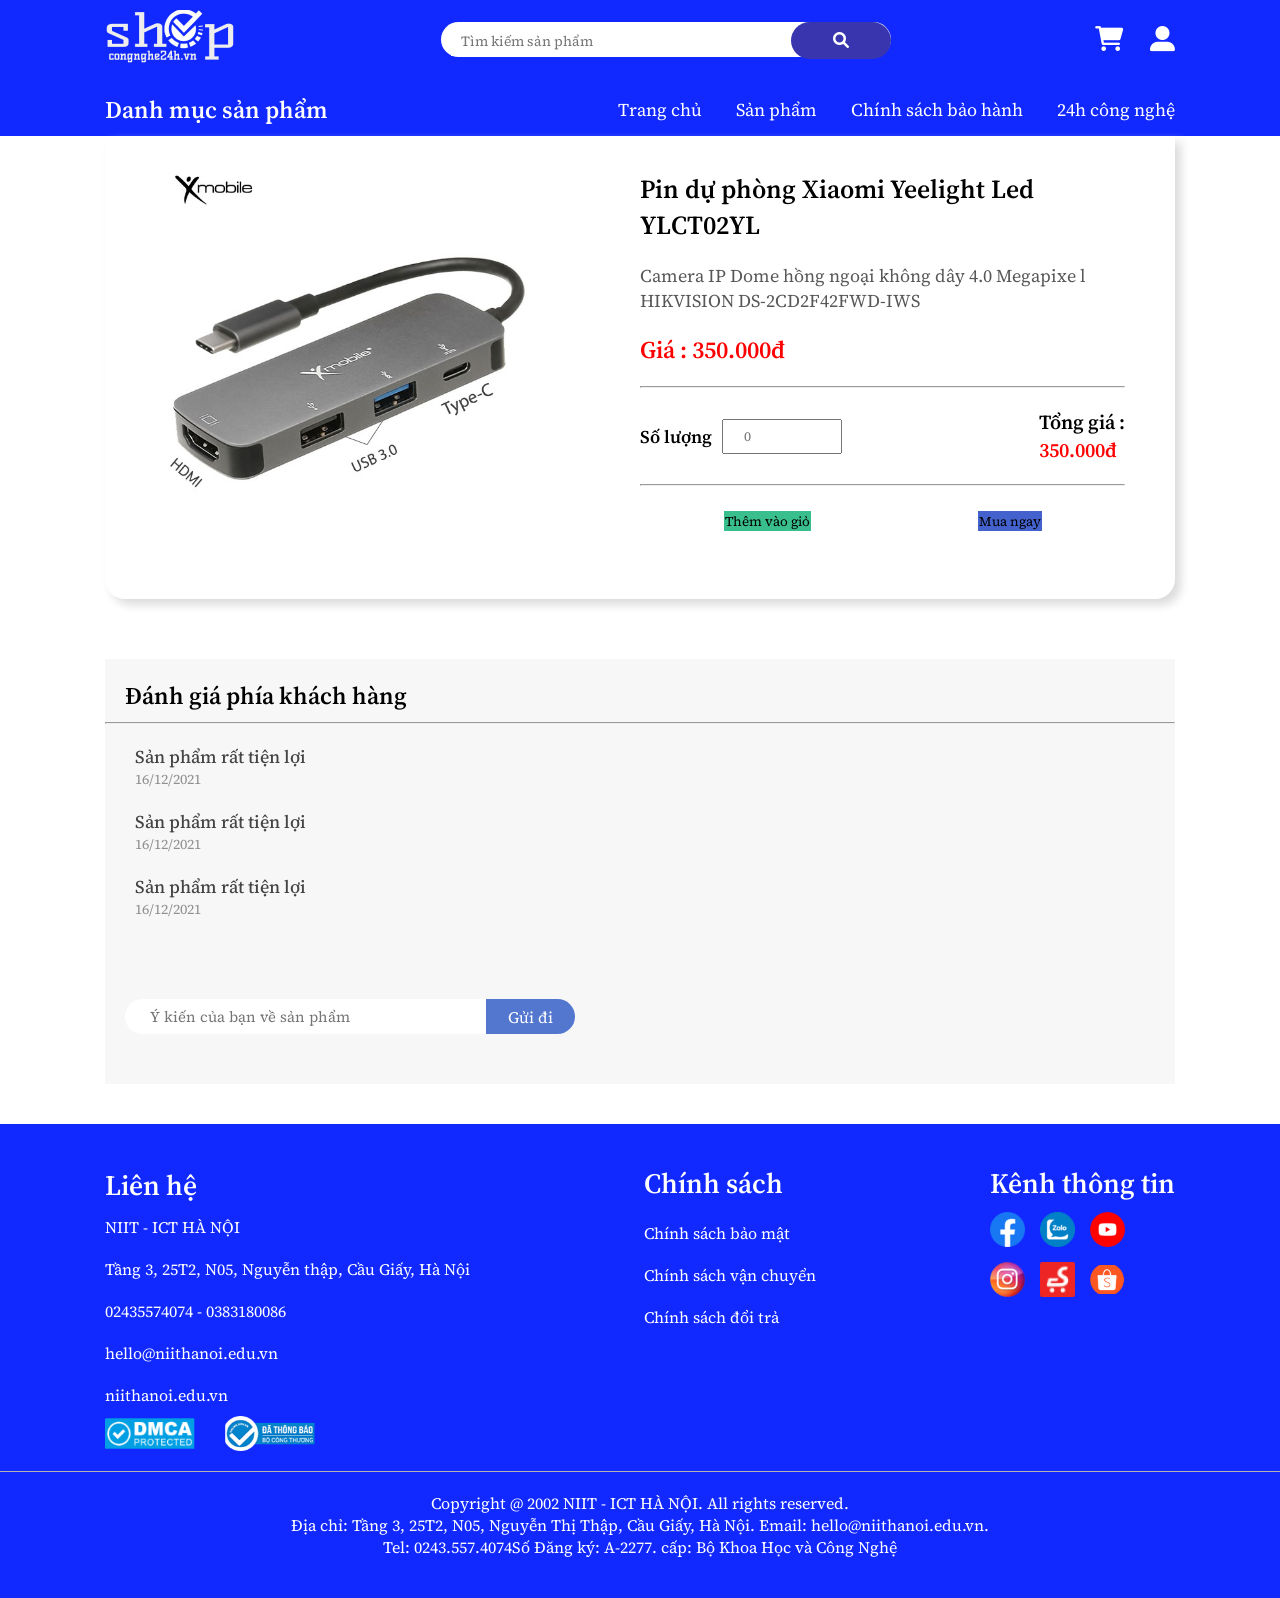
<file: content/chitiet.html>
<!DOCTYPE html>
<html lang="en">
  <head>
    <meta charset="UTF-8" />
    <meta http-equiv="X-UA-Compatible" content="IE=edge" />
    <meta name="viewport" content="width=device-width, initial-scale=1.0" />
    <title>Sản Phẩm</title>
    <link
      rel="stylesheet"
      href="https://cdnjs.cloudflare.com/ajax/libs/font-awesome/6.0.0-beta2/css/all.min.css"
    />
    <link rel="stylesheet" href="css/style.css" />
  </head>
  <body>
    <section class="head">
      <div class="headtop">
        <div class="logo">
          <img src="img/Logo4-1 1.png" alt="" />
        </div>

        <div class="search">
          <input
            type="text"
            class="search-text"
            placeholder="Tìm kiếm sản phẩm"
          />
          <a href=""><i class="fas fa-search"></i></a>
        </div>

        <div class="extend">
          <div class="cart">
            <a href=""><i class="fas fa-shopping-cart"></i></a>
          </div>

          <div class="user">
            <a href=""><i class="fas fa-user-alt"></i></a>
          </div>
        </div>
      </div>

      <div class="nav">
        <div class="table">
          <ul>
            <li>
              <a href="">Danh mục sản phẩm</a>
            </li>
          </ul>
        </div>

        <div class="menu">
          <ul>
            <li><a href="">Trang chủ</a></li>
            <li><a href="">Sản phẩm</a></li>
            <li><a href="">Chính sách bảo hành</a></li>
            <li><a href="">24h công nghệ</a></li>
          </ul>
        </div>
      </div>
    </section>

    <div class="details-sanpham">
      <div class="boxs-sanpham">
        <div class="img">
          <a href=""
            ><img
              src="./img/adapter-chuyen-doi-type-c-4-in-1-xmobile-ds122f-251021-102143-600x600.jpg"
              alt=""
          /></a>
        </div>
        <div class="box-content-sanpham">
          <div class="detal">
            <div class="">
              <h3>Pin dự phòng Xiaomi Yeelight Led YLCT02YL</h3>
            </div>
            <div class="span">
              <span
                >Camera IP Dome hồng ngoại không dây 4.0 Megapixe l HIKVISION
                DS-2CD2F42FWD-IWS</span
              >
            </div>
            <div class="gia">Giá : 350.000đ</div>
          </div>
          <hr />
          <div class="tonggia">
            <div class="sl">
              <p>Số lượng</p>
              <input type="number" placeholder="0" />
            </div>
            <div class="tonggia-sp">
              <span>Tổng giá :</span>
              <p>350.000đ</p>
            </div>
          </div>
          <hr />
          <div class="btn-detal">
            <button type="submit" class="them">Thêm vào giỏ</button>
            <button type="submit" class="mua">Mua ngay</button>
          </div>
        </div>
      </div>
    </div>

    <section class="binhluan">
      <div class="title">
        <h3>Đánh giá phía khách hàng</h3>
        <hr />
      </div>
      <div class="conment">
        <div class="danhgiasp">
          <div class="item-bl">
            <span>Sản phẩm rất tiện lợi</span>
            <p>16/12/2021</p>
          </div>

          <div class="item-bl">
            <span>Sản phẩm rất tiện lợi</span>
            <p>16/12/2021</p>
          </div>

          <div class="item-bl">
            <span>Sản phẩm rất tiện lợi</span>
            <p>16/12/2021</p>
          </div>

          
        </div>
        <div class="btn_comment">
          <input type="text" placeholder="Ý kiến của bạn về sản phẩm" />
          <a href="">Gửi đi</a>
        </div>
      </div>
    </section>
    <footer>
      <div class="fhead">
        <div class="contact">
          <h2>Liên hệ</h2>

          <span>NIIT - ICT HÀ NỘI</span><br />
          <span>Tầng 3, 25T2, N05, Nguyễn thập, Cầu Giấy, Hà Nội </span><br />
          <span>02435574074 - 0383180086</span><br />
          <span>hello@niithanoi.edu.vn</span><br />
          <span>niithanoi.edu.vn</span>
          <div class="boximg">
            <img src="img/dmca_protected_16_120 1.png" alt="" />
            <img src="img/boCongThuong 1.png" alt="" />
          </div>
        </div>

        <div class="policy">
          <h2>Chính sách</h2>

          <ul>
            <li><a href="">Chính sách bảo mật</a></li>
            <li><a href="">Chính sách vận chuyển</a></li>
            <li><a href="">Chính sách đổi trả</a></li>
          </ul>
        </div>

        <div class="communications">
          <h2>Kênh thông tin</h2>

          <ul>
            <li>
              <a href=""><img src="img/fb_logo (2) 1.png" alt="" /></a>
            </li>
            <li>
              <a href=""><img src="img/zalo_logo (1) 1.png" alt="" /></a>
            </li>
            <li>
              <a href=""><img src="img/ytb_logo (1) 1.png" alt="" /></a>
            </li>
            <li>
              <a href=""><img src="img/insta_logo (1) 1.png" alt="" /></a>
            </li>
            <li>
              <a href=""><img src="img/sendo (1) 1.png" alt="" /></a>
            </li>
            <li>
              <a href=""><img src="img/shoppe (1) 1.png" alt="" /></a>
            </li>
          </ul>
        </div>
      </div>

      <div class="hr"></div>

      <div class="address">
        <span
          >Copyright @ 2002 NIIT - ICT HÀ NỘI. All rights reserved. <br />
          Địa chỉ: Tầng 3, 25T2, N05, Nguyễn Thị Thập, Cầu Giấy, Hà Nội. Email:
          hello@niithanoi.edu.vn. <br />
          Tel: 0243.557.4074Số Đăng ký: A-2277. cấp: Bộ Khoa Học và Công
          Nghệ</span
        >
      </div>
    </footer>
  </body>
</html>
</file>
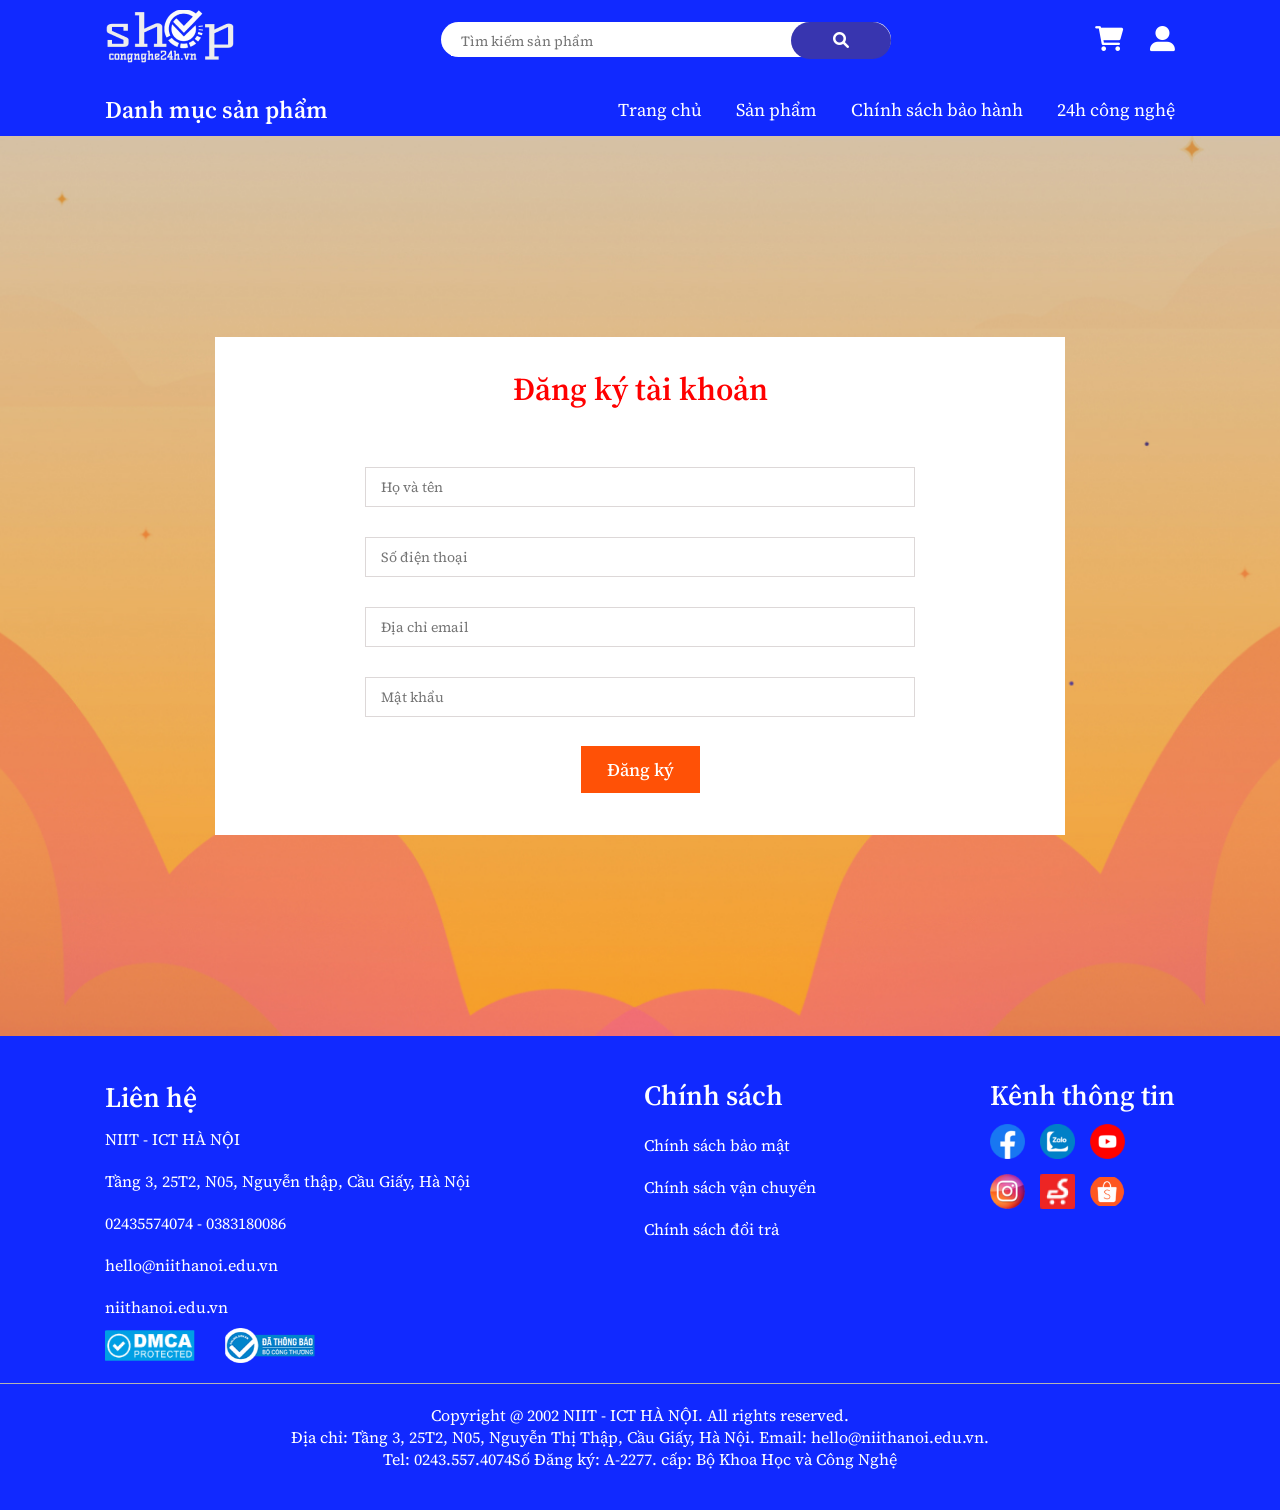
<file: content/dangky.html>
<!DOCTYPE html>
<html lang="en">
  <head>
    <meta charset="UTF-8" />
    <meta http-equiv="X-UA-Compatible" content="IE=edge" />
    <meta name="viewport" content="width=device-width, initial-scale=1.0" />
    <title>Trang chủ</title>
    <link
      rel="stylesheet"
      href="https://cdnjs.cloudflare.com/ajax/libs/font-awesome/6.0.0-beta2/css/all.min.css"
    />
    <link rel="stylesheet" href="css/style.css" />
  </head>
  <body>
    <section class="head">
      <div class="headtop">
        <div class="logo">
          <img src="img/Logo4-1 1.png" alt="" />
        </div>

        <div class="search">
          <input
            type="text"
            class="search-text"
            placeholder="Tìm kiếm sản phẩm"
          />
          <a href=""><i class="fas fa-search"></i></a>
        </div>

        <div class="extend">
          <div class="cart">
            <a href=""><i class="fas fa-shopping-cart"></i></a>
          </div>

          <div class="user">
            <a href=""><i class="fas fa-user-alt"></i></a>
          </div>
        </div>
      </div>

      <div class="nav">
        <div class="table">
          <ul>
            <li>
              <a href="">Danh mục sản phẩm</a>
            </li>
          </ul>
        </div>

        <div class="menu">
          <ul>
            <li><a href="">Trang chủ</a></li>
            <li><a href="">Sản phẩm</a></li>
            <li><a href="">Chính sách bảo hành</a></li>
            <li><a href="">24h công nghệ</a></li>
          </ul>
        </div>
      </div>
    </section>

    <div class="container-form">
        <div class="box-form">
          <h2>Đăng ký tài khoản</h2>
          <form action="" class="form-input">
            <div class="user">
              <label for=""></label>
              <input type="text" placeholder="Họ và tên">
            </div>
            <div class="phone">
              <label for=""></label>
              <input type="text" placeholder="Số điện thoại">
            </div>
            <div class="email">
              <label for=""></label>
              <input type="text" placeholder="Địa chỉ email">
            </div>
            <div class="Mật khẩu">
              <label for=""></label>
              <input type="password" placeholder="Mật khẩu">
            </div>
            <button type="submit">Đăng ký</button>
          </form>
        </div>
    </div>

    <footer>
     <div class="fhead">
      <div class="contact">
        <h2>Liên hệ</h2>

        <span>NIIT - ICT HÀ NỘI</span><br>
        <span>Tầng 3, 25T2, N05, Nguyễn thập, Cầu Giấy, Hà Nội </span><br>
        <span>02435574074 - 0383180086</span><br>
        <span>hello@niithanoi.edu.vn</span><br>
        <span>niithanoi.edu.vn</span>
        <div class="boximg">
          <img src="img/dmca_protected_16_120 1.png" alt="">
          <img src="img/boCongThuong 1.png" alt="">
        </div>
      </div>

      <div class="policy">
        <h2>Chính sách</h2>

        <ul>
          <li><a href="">Chính sách bảo mật</a></li>
          <li><a href="">Chính sách vận chuyển</a></li>
          <li><a href="">Chính sách đổi trả</a></li>
        </ul>
      </div>

      <div class="communications">
        <h2>Kênh thông tin</h2>

        <ul>
          <li><a href=""><img src="img/fb_logo (2) 1.png" alt=""></a></li>
          <li><a href=""><img src="img/zalo_logo (1) 1.png" alt=""></a></li>
          <li><a href=""><img src="img/ytb_logo (1) 1.png" alt=""></a></li>
          <li><a href=""><img src="img/insta_logo (1) 1.png" alt=""></a></li>
          <li><a href=""><img src="img/sendo (1) 1.png" alt=""></a></li>
          <li><a href=""><img src="img/shoppe (1) 1.png" alt=""></a></li>
        </ul>
      </div>
     </div>
     
     <div class="hr">
       
     </div>

     <div class="address">
    <span>Copyright @ 2002 NIIT - ICT HÀ NỘI. All rights reserved. <br>
      Địa chỉ: Tầng 3, 25T2, N05, Nguyễn Thị Thập, Cầu Giấy, Hà Nội. Email: hello@niithanoi.edu.vn. <br>
      Tel: 0243.557.4074Số Đăng ký: A-2277. cấp: Bộ Khoa Học và Công Nghệ</span>
     </div>
    </footer>
  </body>
</html>
</file>
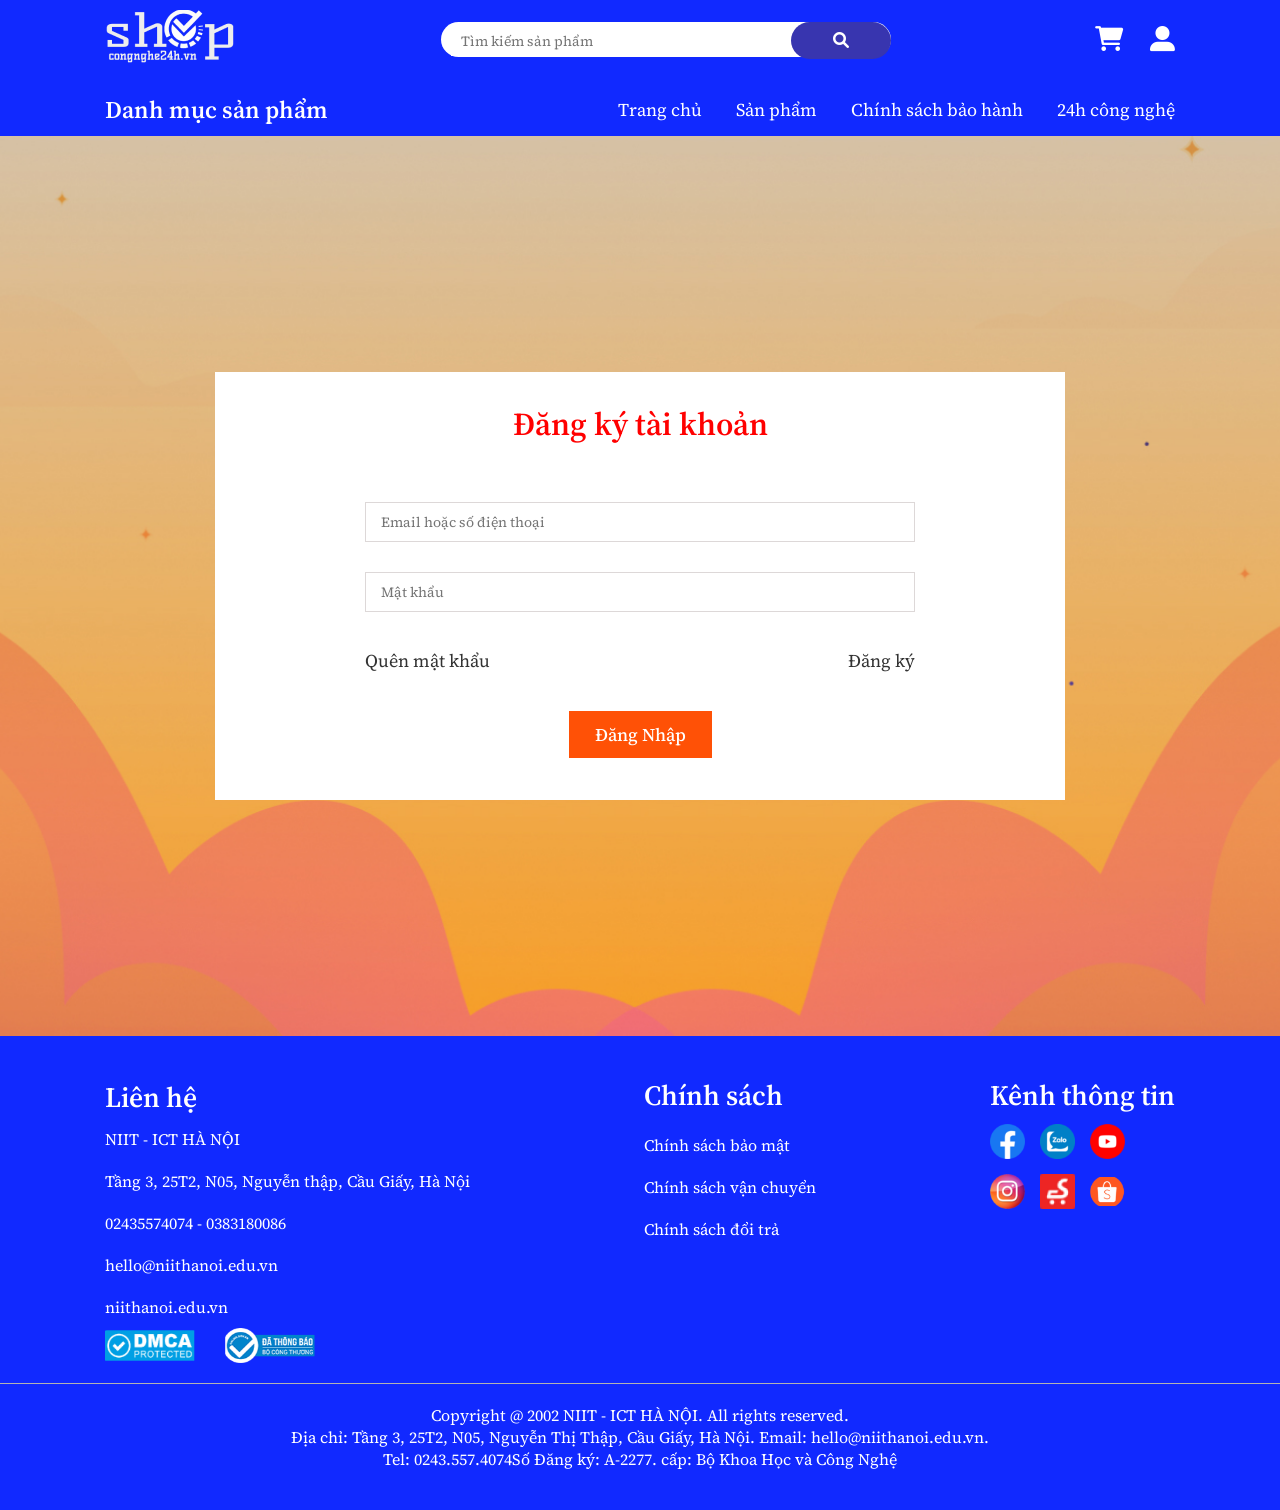
<file: content/dangnhap.html>
<!DOCTYPE html>
<html lang="en">
  <head>
    <meta charset="UTF-8" />
    <meta http-equiv="X-UA-Compatible" content="IE=edge" />
    <meta name="viewport" content="width=device-width, initial-scale=1.0" />
    <title>Trang chủ</title>
    <link
      rel="stylesheet"
      href="https://cdnjs.cloudflare.com/ajax/libs/font-awesome/6.0.0-beta2/css/all.min.css"
    />
    <link rel="stylesheet" href="css/style.css" />
  </head>
  <body>
    <section class="head">
      <div class="headtop">
        <div class="logo">
          <img src="img/Logo4-1 1.png" alt="" />
        </div>

        <div class="search">
          <input
            type="text"
            class="search-text"
            placeholder="Tìm kiếm sản phẩm"
          />
          <a href=""><i class="fas fa-search"></i></a>
        </div>

        <div class="extend">
          <div class="cart">
            <a href=""><i class="fas fa-shopping-cart"></i></a>
          </div>

          <div class="user">
            <a href=""><i class="fas fa-user-alt"></i></a>
          </div>
        </div>
      </div>

      <div class="nav">
        <div class="table">
          <ul>
            <li>
              <a href="">Danh mục sản phẩm</a>
            </li>
          </ul>
        </div>

        <div class="menu">
          <ul>
            <li><a href="">Trang chủ</a></li>
            <li><a href="">Sản phẩm</a></li>
            <li><a href="">Chính sách bảo hành</a></li>
            <li><a href="">24h công nghệ</a></li>
          </ul>
        </div>
      </div>
    </section>

    <div class="container-form">
        <div class="box-form">
          <h2>Đăng ký tài khoản</h2>
          <form action="" class="form-input">
            <div class="user">
              <label for=""></label>
              <input type="text" placeholder="Email hoặc số điện thoại">
            </div>
            
            <div class="Mật khẩu">
              <label for=""></label>
              <input type="password" placeholder="Mật khẩu">
            </div>

            <div class="suport">
                <a href="">Quên mật khẩu</a>
                <a href="">Đăng ký</a>
            </div>
            <button type="submit">Đăng Nhập</button>
          </form>
        </div>
    </div>

    <footer>
     <div class="fhead">
      <div class="contact">
        <h2>Liên hệ</h2>

        <span>NIIT - ICT HÀ NỘI</span><br>
        <span>Tầng 3, 25T2, N05, Nguyễn thập, Cầu Giấy, Hà Nội </span><br>
        <span>02435574074 - 0383180086</span><br>
        <span>hello@niithanoi.edu.vn</span><br>
        <span>niithanoi.edu.vn</span>
        <div class="boximg">
          <img src="img/dmca_protected_16_120 1.png" alt="">
          <img src="img/boCongThuong 1.png" alt="">
        </div>
      </div>

      <div class="policy">
        <h2>Chính sách</h2>

        <ul>
          <li><a href="">Chính sách bảo mật</a></li>
          <li><a href="">Chính sách vận chuyển</a></li>
          <li><a href="">Chính sách đổi trả</a></li>
        </ul>
      </div>

      <div class="communications">
        <h2>Kênh thông tin</h2>

        <ul>
          <li><a href=""><img src="img/fb_logo (2) 1.png" alt=""></a></li>
          <li><a href=""><img src="img/zalo_logo (1) 1.png" alt=""></a></li>
          <li><a href=""><img src="img/ytb_logo (1) 1.png" alt=""></a></li>
          <li><a href=""><img src="img/insta_logo (1) 1.png" alt=""></a></li>
          <li><a href=""><img src="img/sendo (1) 1.png" alt=""></a></li>
          <li><a href=""><img src="img/shoppe (1) 1.png" alt=""></a></li>
        </ul>
      </div>
     </div>
     
     <div class="hr">
       
     </div>

     <div class="address">
    <span>Copyright @ 2002 NIIT - ICT HÀ NỘI. All rights reserved. <br>
      Địa chỉ: Tầng 3, 25T2, N05, Nguyễn Thị Thập, Cầu Giấy, Hà Nội. Email: hello@niithanoi.edu.vn. <br>
      Tel: 0243.557.4074Số Đăng ký: A-2277. cấp: Bộ Khoa Học và Công Nghệ</span>
     </div>
    </footer>
  </body>
</html>
</file>
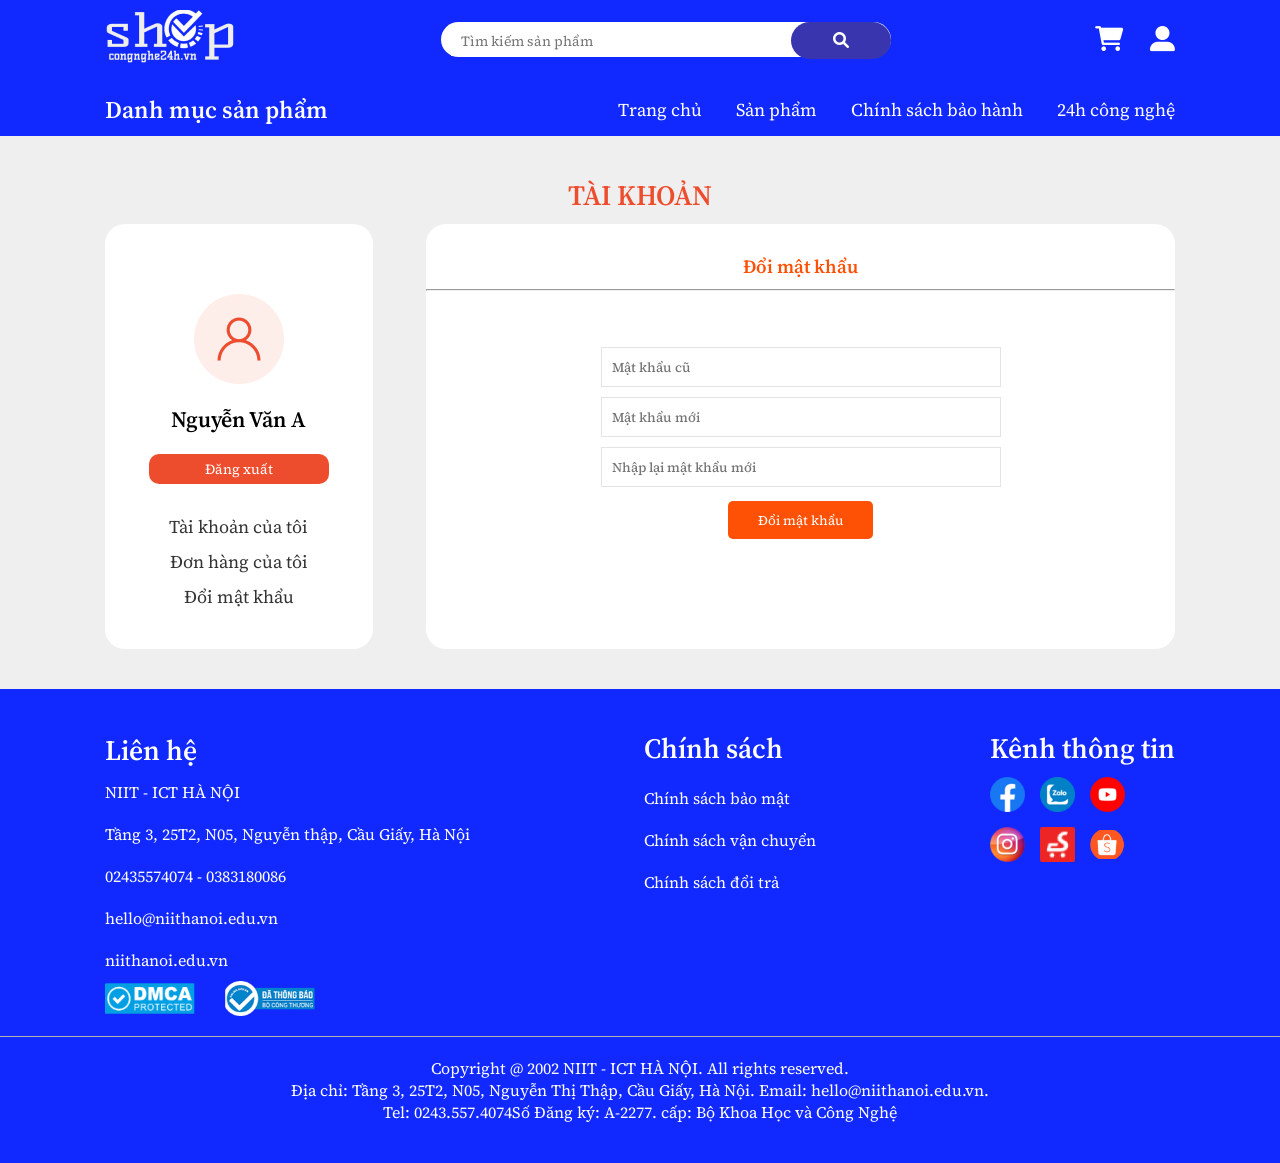
<file: content/doimatkhaukhachhang.html>
<!DOCTYPE html>
<html lang="en">
  <head>
    <meta charset="UTF-8" />
    <meta http-equiv="X-UA-Compatible" content="IE=edge" />
    <meta name="viewport" content="width=device-width, initial-scale=1.0" />
    <title>Trang chủ</title>
    <link
      rel="stylesheet"
      href="https://cdnjs.cloudflare.com/ajax/libs/font-awesome/6.0.0-beta2/css/all.min.css"
    />
    <link rel="stylesheet" href="css/style.css" />
  </head>
  <body>
    <section class="head">
      <div class="headtop">
        <div class="logo">
          <img src="img/Logo4-1 1.png" alt="" />
        </div>

        <div class="search">
          <input
            type="text"
            class="search-text"
            placeholder="Tìm kiếm sản phẩm"
          />
          <a href=""><i class="fas fa-search"></i></a>
        </div>

        <div class="extend">
          <div class="cart">
            <a href=""><i class="fas fa-shopping-cart"></i></a>
          </div>

          <div class="user">
            <a href=""><i class="fas fa-user-alt"></i></a>
          </div>
        </div>
      </div>

      <div class="nav">
        <div class="table">
          <ul>
            <li>
              <a href="">Danh mục sản phẩm</a>
            </li>
          </ul>
        </div>

        <div class="menu">
          <ul>
            <li><a href="">Trang chủ</a></li>
            <li><a href="">Sản phẩm</a></li>
            <li><a href="">Chính sách bảo hành</a></li>
            <li><a href="">24h công nghệ</a></li>
          </ul>
        </div>
      </div>
    </section>

   <div class="body_account">
    <div class="container_account">
        <h2>TÀI KHOẢN</h2>

       <div class="box_account">
        <div class="menu_account">
            <div class="box_user">
                <div class="img"><img src="img/account_ava.jpg" alt=""></div>
                <div class="nameuser">
                    <h3>Nguyễn Văn A</h3>
                </div>
                <div class="btn">
                    <button type="submit">Đăng xuất</button>
                </div>
            </div>
            <div class="menu_list">
                <ul>
                    <li><a href="">Tài khoản của tôi</a></li>
                    <li><a href="">Đơn hàng của tôi</a></li>
                    <li><a href="">Đổi mật khẩu</a></li>
                </ul>
            </div>
        </div>
        <div class="content_account">
            <h3>Đổi mật khẩu</h3>
           <hr>
           <form action="" class="updatepass">
               <div class="pass-old">
                   <label for=""></label>
                    <input type="text" placeholder="Mật khẩu cũ">
                </div>

                <div class="pass-new">
                    <label for=""></label>
                     <input type="password" placeholder="Mật khẩu mới">
                 </div>

                 <div class="pass-news">
                    <label for=""></label>
                     <input type="password" placeholder="Nhập lại mật khẩu mới">
                 </div>

                 <div class="btn">
                     <button type="submit">Đổi mật khẩu</button>
                 </div>
           </form>
        </div>
       </div>
    </div>
   </div>

    <footer>
     <div class="fhead">
      <div class="contact">
        <h2>Liên hệ</h2>

        <span>NIIT - ICT HÀ NỘI</span><br>
        <span>Tầng 3, 25T2, N05, Nguyễn thập, Cầu Giấy, Hà Nội </span><br>
        <span>02435574074 - 0383180086</span><br>
        <span>hello@niithanoi.edu.vn</span><br>
        <span>niithanoi.edu.vn</span>
        <div class="boximg">
          <img src="img/dmca_protected_16_120 1.png" alt="">
          <img src="img/boCongThuong 1.png" alt="">
        </div>
      </div>

      <div class="policy">
        <h2>Chính sách</h2>

        <ul>
          <li><a href="">Chính sách bảo mật</a></li>
          <li><a href="">Chính sách vận chuyển</a></li>
          <li><a href="">Chính sách đổi trả</a></li>
        </ul>
      </div>

      <div class="communications">
        <h2>Kênh thông tin</h2>

        <ul>
          <li><a href=""><img src="img/fb_logo (2) 1.png" alt=""></a></li>
          <li><a href=""><img src="img/zalo_logo (1) 1.png" alt=""></a></li>
          <li><a href=""><img src="img/ytb_logo (1) 1.png" alt=""></a></li>
          <li><a href=""><img src="img/insta_logo (1) 1.png" alt=""></a></li>
          <li><a href=""><img src="img/sendo (1) 1.png" alt=""></a></li>
          <li><a href=""><img src="img/shoppe (1) 1.png" alt=""></a></li>
        </ul>
      </div>
     </div>
     
     <div class="hr">
       
     </div>

     <div class="address">
    <span>Copyright @ 2002 NIIT - ICT HÀ NỘI. All rights reserved. <br>
      Địa chỉ: Tầng 3, 25T2, N05, Nguyễn Thị Thập, Cầu Giấy, Hà Nội. Email: hello@niithanoi.edu.vn. <br>
      Tel: 0243.557.4074Số Đăng ký: A-2277. cấp: Bộ Khoa Học và Công Nghệ</span>
     </div>
    </footer>
  </body>
</html>
</file>
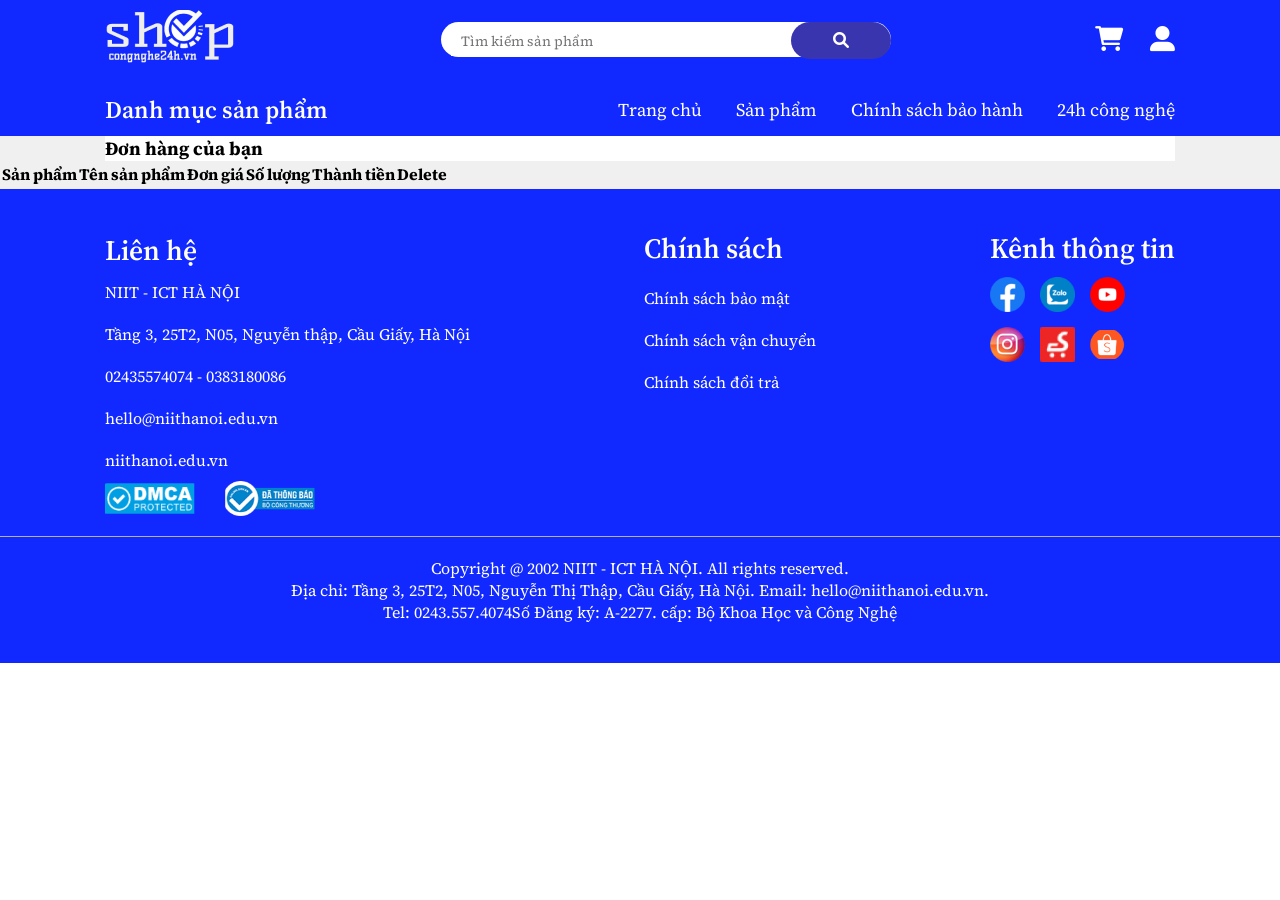
<file: content/giohang.html>
<!DOCTYPE html>
<html lang="en">
  <head>
    <meta charset="UTF-8" />
    <meta http-equiv="X-UA-Compatible" content="IE=edge" />
    <meta name="viewport" content="width=device-width, initial-scale=1.0" />
    <title>Giỏ hàng</title>
    <link
      rel="stylesheet"
      href="https://cdnjs.cloudflare.com/ajax/libs/font-awesome/6.0.0-beta2/css/all.min.css"
    />
    <link rel="stylesheet" href="css/style.css" />
  </head>
  <body>
    <section class="head">
      <div class="headtop">
        <div class="logo">
          <img src="img/Logo4-1 1.png" alt="" />
        </div>

        <div class="search">
          <input
            type="text"
            class="search-text"
            placeholder="Tìm kiếm sản phẩm"
          />
          <a href=""><i class="fas fa-search"></i></a>
        </div>

        <div class="extend">
          <div class="cart">
            <a href=""><i class="fas fa-shopping-cart"></i></a>
          </div>

          <div class="user">
            <a href=""><i class="fas fa-user-alt"></i></a>
          </div>
        </div>
      </div>

      <div class="nav">
        <div class="table">
          <ul>
            <li>
              <a href="">Danh mục sản phẩm</a>
            </li>
          </ul>
        </div>

        <div class="menu">
          <ul>
            <li><a href="">Trang chủ</a></li>
            <li><a href="">Sản phẩm</a></li>
            <li><a href="">Chính sách bảo hành</a></li>
            <li><a href="">24h công nghệ</a></li>
          </ul>
        </div>
      </div>
    </section>

    <section class="container-giohang">
        <div class="box-giohang">
            <div class="title">
                <h3>Đơn hàng của bạn</h3>
            </div>
        </div>

        <div class="sanpham-giohang">
            <table>
                <tr>
                    <th>Sản phẩm</th>
                    <th>Tên sản phẩm</th>
                    <th>Đơn giá</th>
                    <th>Số lượng</th>
                    <th>Thành tiền</th>
                    <th>Delete</th>
                </tr>
                <tr>
                    <td></td>
                    <td></td>
                    <td></td>
                    <td></td>
                    <td></td>
                    <td></td>
                </tr>
            </table>
        </div>
    </section>

    <footer>
     <div class="fhead">
      <div class="contact">
        <h2>Liên hệ</h2>

        <span>NIIT - ICT HÀ NỘI</span><br>
        <span>Tầng 3, 25T2, N05, Nguyễn thập, Cầu Giấy, Hà Nội </span><br>
        <span>02435574074 - 0383180086</span><br>
        <span>hello@niithanoi.edu.vn</span><br>
        <span>niithanoi.edu.vn</span>
        <div class="boximg">
          <img src="img/dmca_protected_16_120 1.png" alt="">
          <img src="img/boCongThuong 1.png" alt="">
        </div>
      </div>

      <div class="policy">
        <h2>Chính sách</h2>

        <ul>
          <li><a href="">Chính sách bảo mật</a></li>
          <li><a href="">Chính sách vận chuyển</a></li>
          <li><a href="">Chính sách đổi trả</a></li>
        </ul>
      </div>

      <div class="communications">
        <h2>Kênh thông tin</h2>

        <ul>
          <li><a href=""><img src="img/fb_logo (2) 1.png" alt=""></a></li>
          <li><a href=""><img src="img/zalo_logo (1) 1.png" alt=""></a></li>
          <li><a href=""><img src="img/ytb_logo (1) 1.png" alt=""></a></li>
          <li><a href=""><img src="img/insta_logo (1) 1.png" alt=""></a></li>
          <li><a href=""><img src="img/sendo (1) 1.png" alt=""></a></li>
          <li><a href=""><img src="img/shoppe (1) 1.png" alt=""></a></li>
        </ul>
      </div>
     </div>
     
     <div class="hr">
       
     </div>

     <div class="address">
    <span>Copyright @ 2002 NIIT - ICT HÀ NỘI. All rights reserved. <br>
      Địa chỉ: Tầng 3, 25T2, N05, Nguyễn Thị Thập, Cầu Giấy, Hà Nội. Email: hello@niithanoi.edu.vn. <br>
      Tel: 0243.557.4074Số Đăng ký: A-2277. cấp: Bộ Khoa Học và Công Nghệ</span>
     </div>
    </footer>
  </body>
</html>
</file>
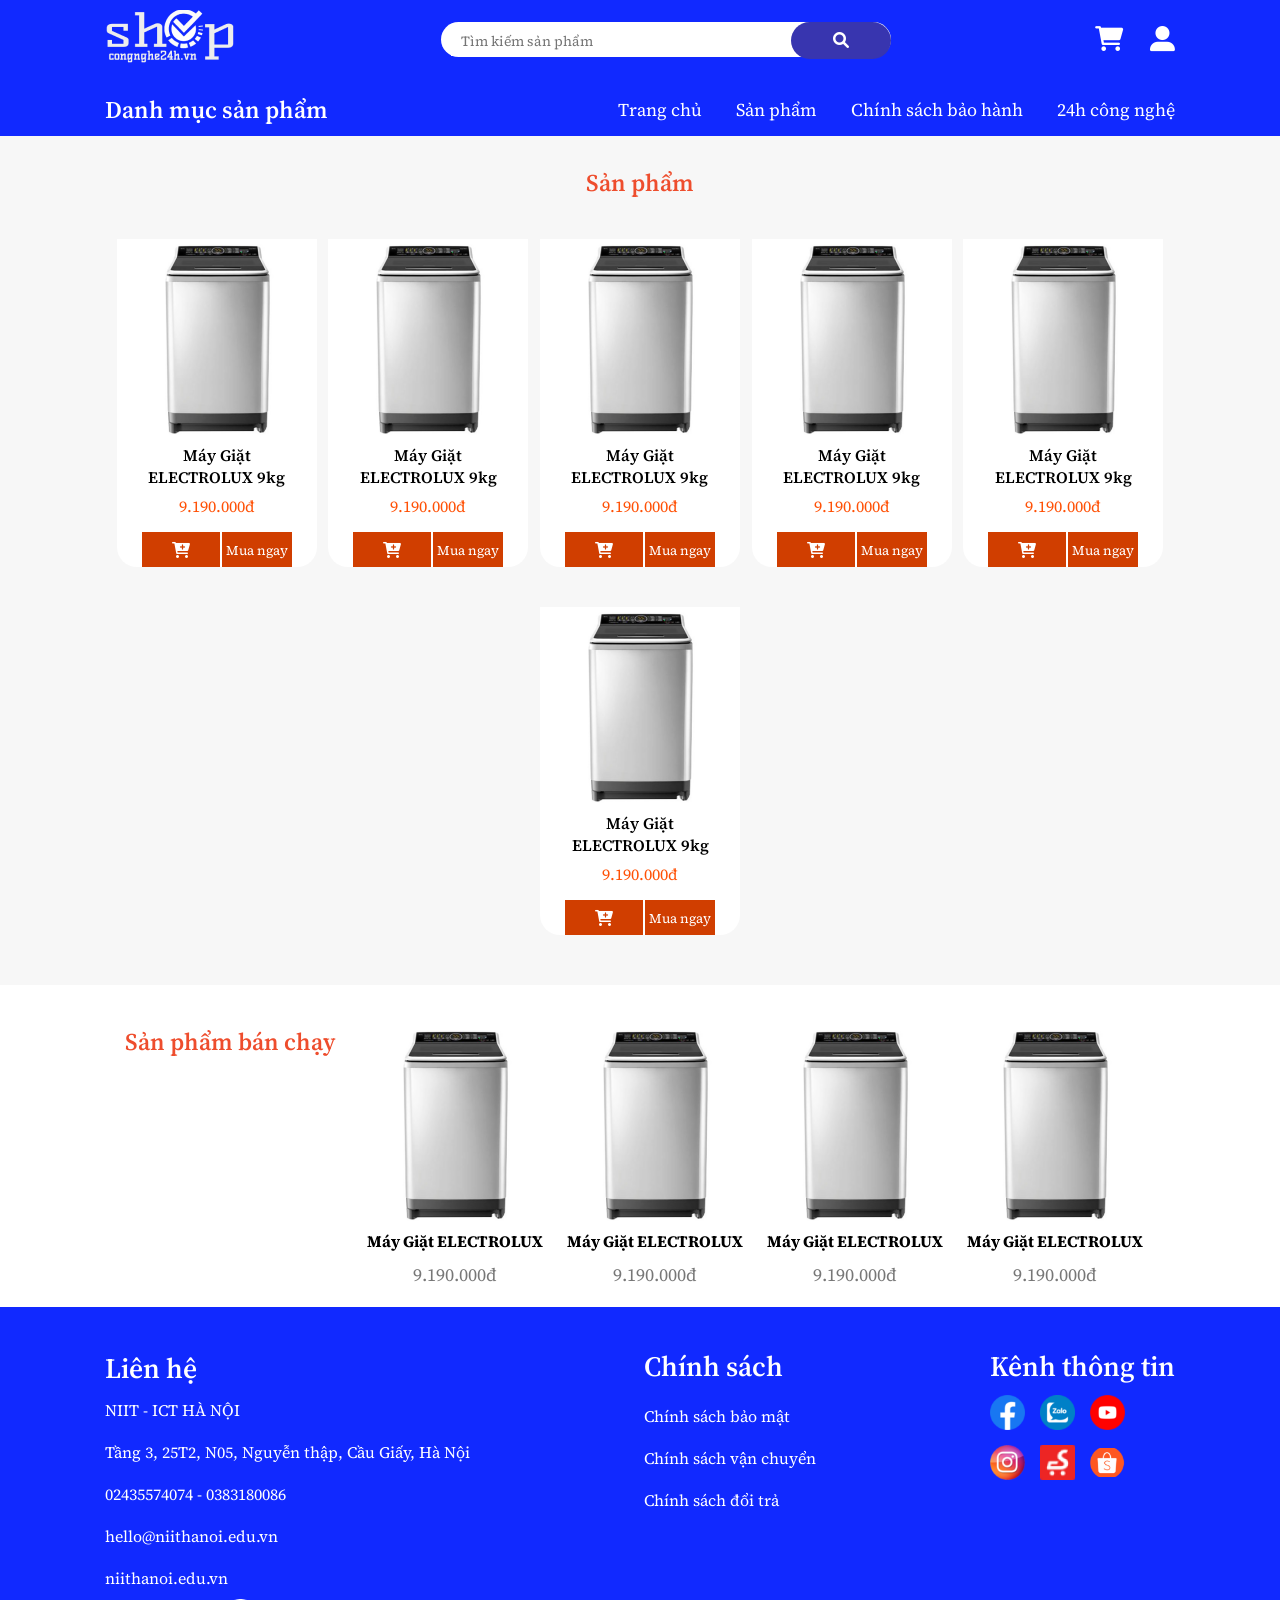
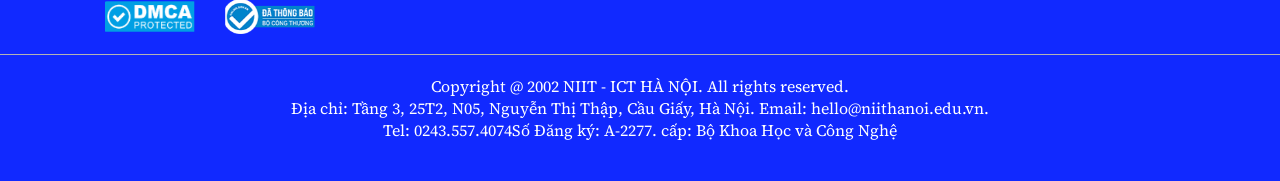
<file: content/sanpham.html>
<!DOCTYPE html>
<html lang="en">
  <head>
    <meta charset="UTF-8" />
    <meta http-equiv="X-UA-Compatible" content="IE=edge" />
    <meta name="viewport" content="width=device-width, initial-scale=1.0" />
    <title>Sản Phẩm</title>
    <link
      rel="stylesheet"
      href="https://cdnjs.cloudflare.com/ajax/libs/font-awesome/6.0.0-beta2/css/all.min.css"
    />
    <link rel="stylesheet" href="css/style.css" />
  </head>
  <body>
    <section class="head">
      <div class="headtop">
        <div class="logo">
          <img src="img/Logo4-1 1.png" alt="" />
        </div>

        <div class="search">
          <input
            type="text"
            class="search-text"
            placeholder="Tìm kiếm sản phẩm"
          />
          <a href=""><i class="fas fa-search"></i></a>
        </div>

        <div class="extend">
          <div class="cart">
            <a href=""><i class="fas fa-shopping-cart"></i></a>
          </div>

          <div class="user">
            <a href=""><i class="fas fa-user-alt"></i></a>
          </div>
        </div>
      </div>

      <div class="nav">
        <div class="table">
          <ul>
            <li>
              <a href="">Danh mục sản phẩm</a>
            </li>
          </ul>
        </div>

        <div class="menu">
          <ul>
            <li><a href="">Trang chủ</a></li>
            <li><a href="">Sản phẩm</a></li>
            <li><a href="">Chính sách bảo hành</a></li>
            <li><a href="">24h công nghệ</a></li>
          </ul>
        </div>
      </div>
    </section>
    <!-- sản phẩm -->
    <div class="box-container">
      <section class="container_sanpham">
        <div class="title">
          <h3>Sản phẩm</h3>
        </div>
        <div class="hot2">
          <div class="box-sanpham">
            <div class="box-item">
              <div class="img">
                <img src="img/dmcl_200_product_11409_1.png" alt="" />
              </div>
              <div class="items">
                <span>Máy Giặt ELECTROLUX 9kg</span>
                <p>9.190.000đ</p>  
                <div class="btn">
                  <a href=""><i class="fas fa-cart-plus"></i></a>
                  <button>Mua ngay</button>
                </div>        
              </div>
            </div>
          </div>

          <div class="box-sanpham">
            <div class="box-item">
              <div class="img">
                <img src="img/dmcl_200_product_11409_1.png" alt="" />
              </div>
              <div class="items">
                <span>Máy Giặt ELECTROLUX 9kg</span>
                <p>9.190.000đ</p>  
                <div class="btn">
                  <a href=""><i class="fas fa-cart-plus"></i></a>
                  <button>Mua ngay</button>
                </div>        
              </div>
            </div>
          </div>

          <div class="box-sanpham">
            <div class="box-item">
              <div class="img">
                <img src="img/dmcl_200_product_11409_1.png" alt="" />
              </div>
              <div class="items">
                <span>Máy Giặt ELECTROLUX 9kg</span>
                <p>9.190.000đ</p>  
                <div class="btn">
                  <a href=""><i class="fas fa-cart-plus"></i></a>
                  <button>Mua ngay</button>
                </div>        
              </div>
            </div>
          </div>

          <div class="box-sanpham">
            <div class="box-item">
              <div class="img">
                <img src="img/dmcl_200_product_11409_1.png" alt="" />
              </div>
              <div class="items">
                <span>Máy Giặt ELECTROLUX 9kg</span>
                <p>9.190.000đ</p>  
                <div class="btn">
                  <a href=""><i class="fas fa-cart-plus"></i></a>
                  <button>Mua ngay</button>
                </div>        
              </div>
            </div>
          </div>

          <div class="box-sanpham">
            <div class="box-item">
              <div class="img">
                <img src="img/dmcl_200_product_11409_1.png" alt="" />
              </div>
              <div class="items">
                <span>Máy Giặt ELECTROLUX 9kg</span>
                <p>9.190.000đ</p>  
                <div class="btn">
                  <a href=""><i class="fas fa-cart-plus"></i></a>
                  <button>Mua ngay</button>
                </div>        
              </div>
            </div>
          </div>

          <div class="box-sanpham">
            <div class="box-item">
              <div class="img">
                <img src="img/dmcl_200_product_11409_1.png" alt="" />
              </div>
              <div class="items">
                <span>Máy Giặt ELECTROLUX 9kg</span>
                <p>9.190.000đ</p>  
                <div class="btn">
                  <a href=""><i class="fas fa-cart-plus"></i></a>
                  <button>Mua ngay</button>
                </div>        
              </div>
            </div>
          </div>
        </div>

       
          </div>
        </div>
        
      </section>

       <!-- sản phẩm hot -->
       <section class="product-hot hot2">
        <div class="title">
          <h3>Sản phẩm bán chạy</h3>
        </div>
        <div class="list-hotproduct">
          <div class="box-item">
            <div class="img">
              <img src="img/dmcl_200_product_11409_1.png" alt="" />
            </div>
            <div class="item">
              <span>Máy Giặt ELECTROLUX</span>
              <p>9.190.000đ</p>          
            </div>
          </div>
  
          <div class="box-item">
            <div class="img">
              <img src="img/dmcl_200_product_11409_1.png" alt="" />
            </div>
            <div class="item">
              <span>Máy Giặt ELECTROLUX</span>
              <p>9.190.000đ</p>          
            </div>
          </div>
  
          <div class="box-item">
            <div class="img">
              <img src="img/dmcl_200_product_11409_1.png" alt="" />
            </div>
            <div class="item">
              <span>Máy Giặt ELECTROLUX</span>
              <p>9.190.000đ</p>          
            </div>
          </div>
  
          <div class="box-item">
            <div class="img">
              <img src="img/dmcl_200_product_11409_1.png" alt="" />
            </div>
            <div class="item">
              <span>Máy Giặt ELECTROLUX</span>
              <p>9.190.000đ</p>          
            </div>
          </div>
         </div>      
      </section>
    </div>

    <footer>
     <div class="fhead">
      <div class="contact">
        <h2>Liên hệ</h2>

        <span>NIIT - ICT HÀ NỘI</span><br>
        <span>Tầng 3, 25T2, N05, Nguyễn thập, Cầu Giấy, Hà Nội </span><br>
        <span>02435574074 - 0383180086</span><br>
        <span>hello@niithanoi.edu.vn</span><br>
        <span>niithanoi.edu.vn</span>
        <div class="boximg">
          <img src="img/dmca_protected_16_120 1.png" alt="">
          <img src="img/boCongThuong 1.png" alt="">
        </div>
      </div>

      <div class="policy">
        <h2>Chính sách</h2>

        <ul>
          <li><a href="">Chính sách bảo mật</a></li>
          <li><a href="">Chính sách vận chuyển</a></li>
          <li><a href="">Chính sách đổi trả</a></li>
        </ul>
      </div>

      <div class="communications">
        <h2>Kênh thông tin</h2>

        <ul>
          <li><a href=""><img src="img/fb_logo (2) 1.png" alt=""></a></li>
          <li><a href=""><img src="img/zalo_logo (1) 1.png" alt=""></a></li>
          <li><a href=""><img src="img/ytb_logo (1) 1.png" alt=""></a></li>
          <li><a href=""><img src="img/insta_logo (1) 1.png" alt=""></a></li>
          <li><a href=""><img src="img/sendo (1) 1.png" alt=""></a></li>
          <li><a href=""><img src="img/shoppe (1) 1.png" alt=""></a></li>
        </ul>
      </div>
     </div>
     
     <div class="hr">
       
     </div>

     <div class="address">
    <span>Copyright @ 2002 NIIT - ICT HÀ NỘI. All rights reserved. <br>
      Địa chỉ: Tầng 3, 25T2, N05, Nguyễn Thị Thập, Cầu Giấy, Hà Nội. Email: hello@niithanoi.edu.vn. <br>
      Tel: 0243.557.4074Số Đăng ký: A-2277. cấp: Bộ Khoa Học và Công Nghệ</span>
     </div>
    </footer>
  </body>
</html>
</file>
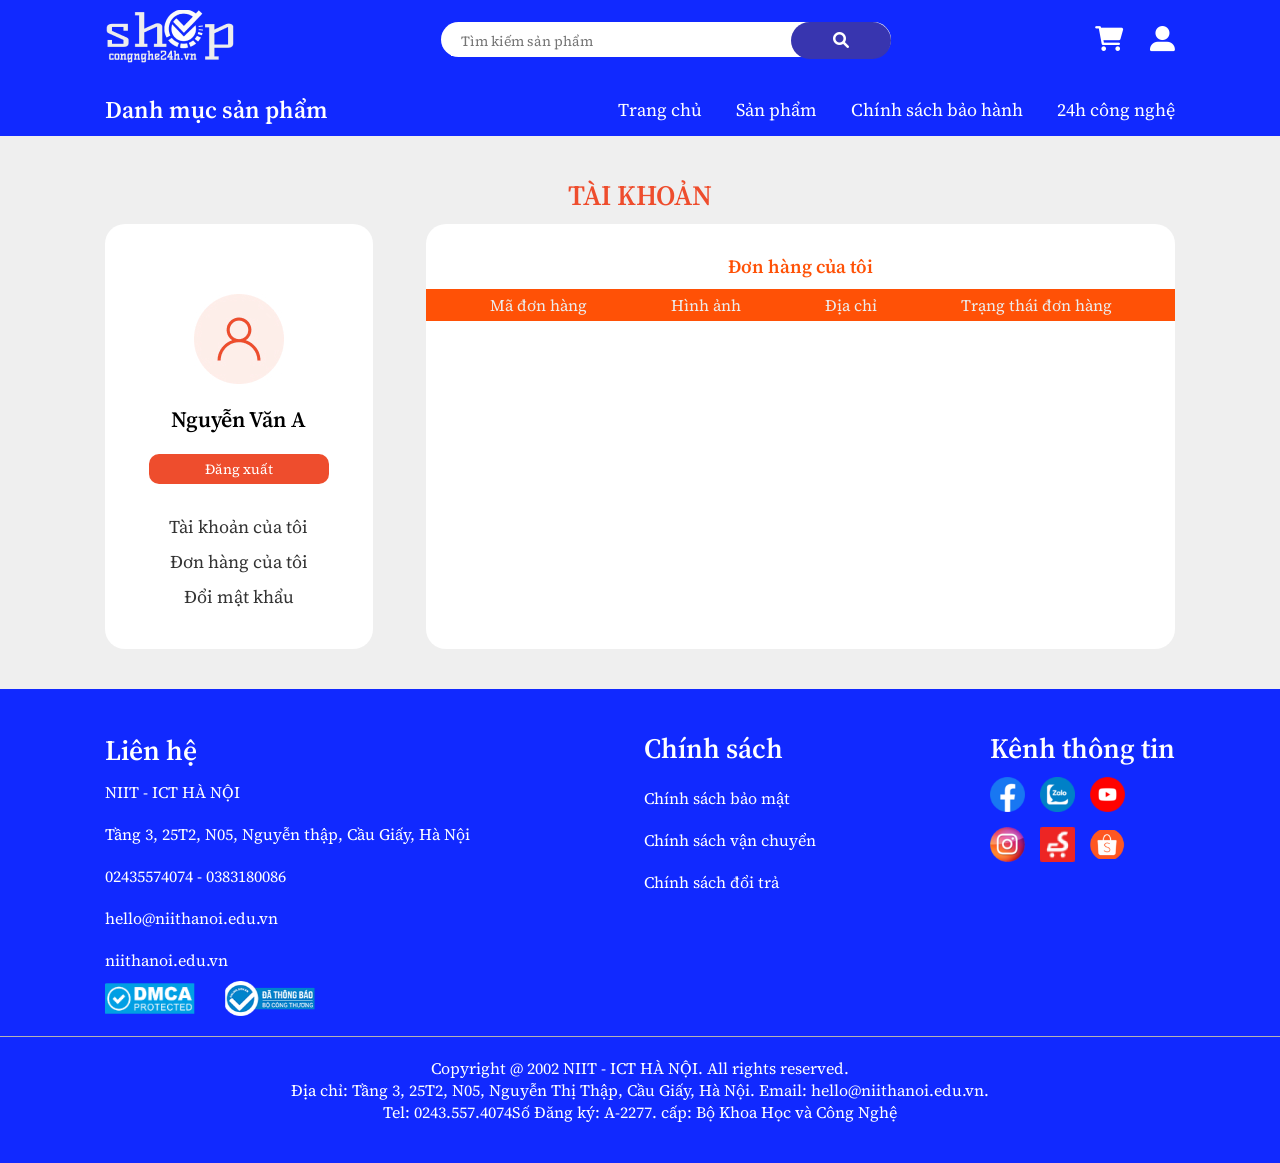
<file: content/thongtindonhang.html>
<!DOCTYPE html>
<html lang="en">
  <head>
    <meta charset="UTF-8" />
    <meta http-equiv="X-UA-Compatible" content="IE=edge" />
    <meta name="viewport" content="width=device-width, initial-scale=1.0" />
    <title>Trang chủ</title>
    <link
      rel="stylesheet"
      href="https://cdnjs.cloudflare.com/ajax/libs/font-awesome/6.0.0-beta2/css/all.min.css"
    />
    <link rel="stylesheet" href="css/style.css" />
  </head>
  <body>
    <section class="head">
      <div class="headtop">
        <div class="logo">
          <img src="img/Logo4-1 1.png" alt="" />
        </div>

        <div class="search">
          <input
            type="text"
            class="search-text"
            placeholder="Tìm kiếm sản phẩm"
          />
          <a href=""><i class="fas fa-search"></i></a>
        </div>

        <div class="extend">
          <div class="cart">
            <a href=""><i class="fas fa-shopping-cart"></i></a>
          </div>

          <div class="user">
            <a href=""><i class="fas fa-user-alt"></i></a>
          </div>
        </div>
      </div>

      <div class="nav">
        <div class="table">
          <ul>
            <li>
              <a href="">Danh mục sản phẩm</a>
            </li>
          </ul>
        </div>

        <div class="menu">
          <ul>
            <li><a href="">Trang chủ</a></li>
            <li><a href="">Sản phẩm</a></li>
            <li><a href="">Chính sách bảo hành</a></li>
            <li><a href="">24h công nghệ</a></li>
          </ul>
        </div>
      </div>
    </section>

   <div class="body_account">
    <div class="container_account">
        <h2>TÀI KHOẢN</h2>

       <div class="box_account">
        <div class="menu_account">
            <div class="box_user">
                <div class="img"><img src="img/account_ava.jpg" alt=""></div>
                <div class="nameuser">
                    <h3>Nguyễn Văn A</h3>
                </div>
                <div class="btn">
                    <button type="submit">Đăng xuất</button>
                </div>
            </div>
            <div class="menu_list">
                <ul>
                    <li><a href="">Tài khoản của tôi</a></li>
                    <li><a href="">Đơn hàng của tôi</a></li>
                    <li><a href="">Đổi mật khẩu</a></li>
                </ul>
            </div>
        </div>
        <div class="content_account">
            <h3>Đơn hàng của tôi</h3>
            <div class="title_oder">
                <span>Mã đơn hàng</span>
                <span>Hình ảnh</span>
                <span>Địa chỉ</span>
                <span>Trạng thái đơn hàng</span>
            </div>
        </div>
       </div>
    </div>
   </div>

    <footer>
     <div class="fhead">
      <div class="contact">
        <h2>Liên hệ</h2>

        <span>NIIT - ICT HÀ NỘI</span><br>
        <span>Tầng 3, 25T2, N05, Nguyễn thập, Cầu Giấy, Hà Nội </span><br>
        <span>02435574074 - 0383180086</span><br>
        <span>hello@niithanoi.edu.vn</span><br>
        <span>niithanoi.edu.vn</span>
        <div class="boximg">
          <img src="img/dmca_protected_16_120 1.png" alt="">
          <img src="img/boCongThuong 1.png" alt="">
        </div>
      </div>

      <div class="policy">
        <h2>Chính sách</h2>

        <ul>
          <li><a href="">Chính sách bảo mật</a></li>
          <li><a href="">Chính sách vận chuyển</a></li>
          <li><a href="">Chính sách đổi trả</a></li>
        </ul>
      </div>

      <div class="communications">
        <h2>Kênh thông tin</h2>

        <ul>
          <li><a href=""><img src="img/fb_logo (2) 1.png" alt=""></a></li>
          <li><a href=""><img src="img/zalo_logo (1) 1.png" alt=""></a></li>
          <li><a href=""><img src="img/ytb_logo (1) 1.png" alt=""></a></li>
          <li><a href=""><img src="img/insta_logo (1) 1.png" alt=""></a></li>
          <li><a href=""><img src="img/sendo (1) 1.png" alt=""></a></li>
          <li><a href=""><img src="img/shoppe (1) 1.png" alt=""></a></li>
        </ul>
      </div>
     </div>
     
     <div class="hr">
       
     </div>

     <div class="address">
    <span>Copyright @ 2002 NIIT - ICT HÀ NỘI. All rights reserved. <br>
      Địa chỉ: Tầng 3, 25T2, N05, Nguyễn Thị Thập, Cầu Giấy, Hà Nội. Email: hello@niithanoi.edu.vn. <br>
      Tel: 0243.557.4074Số Đăng ký: A-2277. cấp: Bộ Khoa Học và Công Nghệ</span>
     </div>
    </footer>
  </body>
</html>
</file>
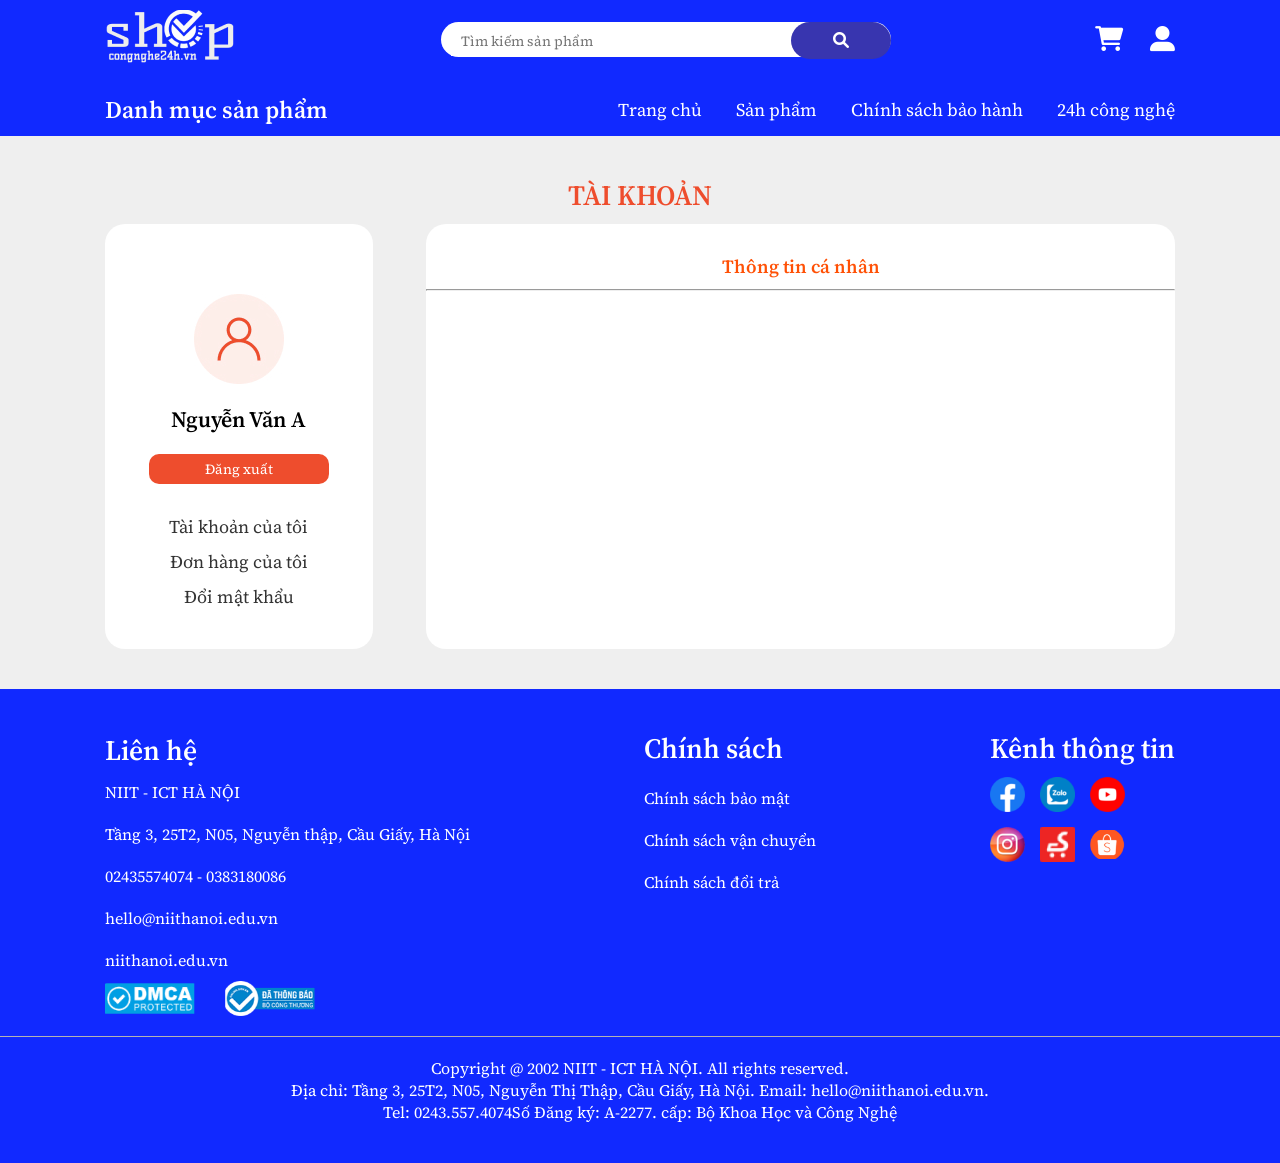
<file: content/thongtintaikhoan.html>
<!DOCTYPE html>
<html lang="en">
  <head>
    <meta charset="UTF-8" />
    <meta http-equiv="X-UA-Compatible" content="IE=edge" />
    <meta name="viewport" content="width=device-width, initial-scale=1.0" />
    <title>Trang chủ</title>
    <link
      rel="stylesheet"
      href="https://cdnjs.cloudflare.com/ajax/libs/font-awesome/6.0.0-beta2/css/all.min.css"
    />
    <link rel="stylesheet" href="css/style.css" />
  </head>
  <body>
    <section class="head">
      <div class="headtop">
        <div class="logo">
          <img src="img/Logo4-1 1.png" alt="" />
        </div>

        <div class="search">
          <input
            type="text"
            class="search-text"
            placeholder="Tìm kiếm sản phẩm"
          />
          <a href=""><i class="fas fa-search"></i></a>
        </div>

        <div class="extend">
          <div class="cart">
            <a href=""><i class="fas fa-shopping-cart"></i></a>
          </div>

          <div class="user">
            <a href=""><i class="fas fa-user-alt"></i></a>
          </div>
        </div>
      </div>

      <div class="nav">
        <div class="table">
          <ul>
            <li>
              <a href="">Danh mục sản phẩm</a>
            </li>
          </ul>
        </div>

        <div class="menu">
          <ul>
            <li><a href="">Trang chủ</a></li>
            <li><a href="">Sản phẩm</a></li>
            <li><a href="">Chính sách bảo hành</a></li>
            <li><a href="">24h công nghệ</a></li>
          </ul>
        </div>
      </div>
    </section>

   <div class="body_account">
    <div class="container_account">
        <h2>TÀI KHOẢN</h2>

       <div class="box_account">
        <div class="menu_account">
            <div class="box_user">
                <div class="img"><img src="img/account_ava.jpg" alt=""></div>
                <div class="nameuser">
                    <h3>Nguyễn Văn A</h3>
                </div>
                <div class="btn">
                    <button type="submit">Đăng xuất</button>
                </div>
            </div>
            <div class="menu_list">
                <ul>
                    <li><a href="">Tài khoản của tôi</a></li>
                    <li><a href="">Đơn hàng của tôi</a></li>
                    <li><a href="">Đổi mật khẩu</a></li>
                </ul>
            </div>
        </div>
        <div class="content_account">
            <h3>Thông tin cá nhân</h3>
            <hr style="color: #c3c3c3de;">

        </div>
       </div>
    </div>
   </div>

    <footer>
     <div class="fhead">
      <div class="contact">
        <h2>Liên hệ</h2>

        <span>NIIT - ICT HÀ NỘI</span><br>
        <span>Tầng 3, 25T2, N05, Nguyễn thập, Cầu Giấy, Hà Nội </span><br>
        <span>02435574074 - 0383180086</span><br>
        <span>hello@niithanoi.edu.vn</span><br>
        <span>niithanoi.edu.vn</span>
        <div class="boximg">
          <img src="img/dmca_protected_16_120 1.png" alt="">
          <img src="img/boCongThuong 1.png" alt="">
        </div>
      </div>

      <div class="policy">
        <h2>Chính sách</h2>

        <ul>
          <li><a href="">Chính sách bảo mật</a></li>
          <li><a href="">Chính sách vận chuyển</a></li>
          <li><a href="">Chính sách đổi trả</a></li>
        </ul>
      </div>

      <div class="communications">
        <h2>Kênh thông tin</h2>

        <ul>
          <li><a href=""><img src="img/fb_logo (2) 1.png" alt=""></a></li>
          <li><a href=""><img src="img/zalo_logo (1) 1.png" alt=""></a></li>
          <li><a href=""><img src="img/ytb_logo (1) 1.png" alt=""></a></li>
          <li><a href=""><img src="img/insta_logo (1) 1.png" alt=""></a></li>
          <li><a href=""><img src="img/sendo (1) 1.png" alt=""></a></li>
          <li><a href=""><img src="img/shoppe (1) 1.png" alt=""></a></li>
        </ul>
      </div>
     </div>
     
     <div class="hr">
       
     </div>

     <div class="address">
    <span>Copyright @ 2002 NIIT - ICT HÀ NỘI. All rights reserved. <br>
      Địa chỉ: Tầng 3, 25T2, N05, Nguyễn Thị Thập, Cầu Giấy, Hà Nội. Email: hello@niithanoi.edu.vn. <br>
      Tel: 0243.557.4074Số Đăng ký: A-2277. cấp: Bộ Khoa Học và Công Nghệ</span>
     </div>
    </footer>
  </body>
</html>
</file>
<file: content/css/style.css>
@import url('https://fonts.googleapis.com/css2?family=Roboto:wght@100;300;400;500;700;900&family=Source+Serif+Pro:wght@200;300;400;600;700;900&display=swap');


*{
    margin: 0;
    padding: 0;
    box-sizing: border-box;
    font-family: 'Roboto', sans-serif;
    font-family: 'Source Serif Pro', serif;
}

.head{
    background-color: #1129FF;
    padding-top: 10px;
    padding-bottom: 10px;
}
.headtop,
.nav{
    max-width: 1070px;
    margin: auto;
    display: flex;
    align-items: center;
    justify-content: space-between;
}

.search .search-text{
    margin-top: 4px;
    margin-left: 10px;
    padding: 5px;
    width: 340px;
    background-color: none;
    border: none;
    outline: none;
    font-size: 14px;
    padding-left: 10px;
}

.search a{
    background-color: #3835AF;
    padding: 7.8px 42px;
    border-radius: 20px;
    float: right;
    color: #fff;
    border: none;
    
}

.search{
    background-color:#fff;
    border-radius: 20px;
    width: 450px;
    height: 35px;
}

.search a:hover{
    background-color:#03015f ;
}

.extend{
    display: flex;
    width: 80px;
    justify-content: space-between;
    align-items: center;
    font-size: 25px;
}
.cart a,
.user a{
    color: #fff;
}

.nav{
    margin-top: 25px;
}

.nav .menu ul li{
    display: inline;
    margin-left: 30px;
}

.nav .menu a{
    text-decoration: none;
    font-size: 18px;
    color: #fff;
}

.nav .table ul li{
    list-style: none;
}

.nav .table ul li a{
    text-decoration: none;
    color: #fff;
    font-size: 24px;
    font-weight: 600;
}

.container{
    width: 1070px;
    margin: auto;
}

.banner img{
    width: 1070px;
}

.box-newproduct .title {
    background-color: red;
    display: flex;
    align-items: center;
    color: #fff;
    padding: 5px;
    font-size: 20px;
}

.title img{
    width: 40px;
}

.box-newproduct .product{
    display: flex;
    align-items: center;
    justify-content: space-between;
    padding: 20px 0;
    box-shadow: 1px 6px 8px rgba(119, 119, 119, 0.619);
    border-radius:0 0 25px 25px;
}

.box-listproduct{
    margin-top: 35px;
}

.list-product{
    display: flex;
    justify-content: space-between;
    align-items: center;
    padding: 15px 0;
    text-align: center;
    color: #fff;
    font-weight: 500;
}

.box-listproduct .title h3{
    font-size: 24px;
    font-weight: 600;
}

.box-listproduct .product{
    border: 1px solid #777;
    border-radius: 20px;
    width: 200px;
    overflow: hidden;
}

.box-listproduct .product img{
    width: 100%;
    height: 150px;
    border-radius: 20px 20px 0 0;
}

.box-listproduct .content{
    font-size: 22px;
    font-weight: 600;
    margin: 15px 0;
    color: #d03e00;
}

.box-listproduct .product:hover img{
    transform: scale(1.1);
}
.box-listproduct .product img{
    transition: 0.5s;
}
.box-listproduct .product .img{
    overflow: hidden;
    display: block;
}

.product-hot{
    margin-top: 25px;
}

.product-hot .title h3{
    font-size: 24px;
    font-weight: 600;
}

.list-hotproduct{
    display: flex;
    justify-content: space-between;
    flex-wrap: wrap;
}

.list-hotproduct .hotproduct{
    width: 250px;
    border:1px solid rgb(181, 181, 181);
    margin-top: 15px;
    border-radius: 6px;
    padding-top: 10px;
}

.list-hotproduct .hotproduct .img{
    text-align: center;
}

.list-hotproduct .hotproduct .img img{
    width: 100%;
}

.list-hotproduct .hotproduct span{
    font-weight: 600;
    font-size: 18px;
    margin-left: 20px;
}
.list-hotproduct .hotproduct p{
    color: red;
    font-size: 24px;
    font-weight: 600;
    padding: 10px 0;
    margin-left: 20px;
    
}

.list-hotproduct .fa-cart-plus{
    padding: 14px 22px;
    background-color: rgb(174, 54, 54);
    color: #fff;
}

.list-hotproduct a{
    text-decoration: none;
    color: #000;
}




.list-hotproduct .hotproduct .content .button{
    padding: 10px 50px;
    font-size: 18px;
    font-weight: 600;
    color: #fff;
    background-color: rgb(174, 54, 54);
    border: none;
}

.list-hotproduct .btn{
    display: flex;
    align-items: center;
    justify-content: space-between;
}

.banner1{
    background-color: red;
    margin-top: 30px;
    padding: 20px;
}

.box-banner1{
    width: 1070px;
    margin: auto;
    display: flex;
    align-items: center;
    justify-content: space-evenly;    
}

.banner1 input{
    width: 300px;
    height: 40px;
    padding: 20px;
    outline: none;
    font-size: 16px;
    border: none;
}

.banner1 button{
    border: #F2EA1B;
    background-color: #F2EA1B;
    color: #000;
    height: 41px;
    padding: 0 20px;
}


.warranty{
    max-width: 1070px;
    margin: auto;
    display: flex;
    align-items:center;
    justify-content: space-between;
}

.warranty .item-warranty{
    flex-basis: 25%;
    display: flex;
    justify-content: space-evenly;
    align-items: center;
    margin: 50px 0;
    line-height: 25px;
}

.item-warranty p{
    font-weight: 600;
}

.item-warranty span{
    font-size: 14px;
}

.item-warranty .content-item{
    margin: 0 20px;
}

footer{
    background-color: #1129FF;
    color: #fff;
    padding: 40px 0;
}

.fhead{
    width: 1070px;
    margin: auto;
    display: flex;
    align-items: flex-start;
    justify-content: space-between;
}

footer .contact{
    line-height: 42px;
}

footer h2{
    font-size: 28px;
    font-weight: 600;
}

footer .contact span{
    font-size: 16px;
}

footer ul{
    margin-top: 10px;
}

footer li{
    list-style: none;
    line-height: 42px;
}

footer li a{
    color: #fff;
    text-decoration: none;
    font-size: 16px;

}
.fhead .contact .boximg{
    display: flex;
    align-items: center;
}

.fhead .contact .boximg img{
    width: 90px;
    margin-right:30px;
}

footer .communications ul{
    display: flex;
    align-items: center;
    justify-content: space-around;
    flex-wrap: wrap;
    width: 150px;
}

footer .communications img{
    width: 35px;
    margin-right: 15px;
}

footer .address{
    width: 900px;
    margin: auto;
    text-align: center;
}

footer .hr{
    height: 1px;
    margin: 20px 0;
    background-color: rgb(179, 179, 179);
}
/*  */
/* --------------Website login----------------- */
/*  */
.container-form{
    background-image: url(../img/bg_login.png);
    height: 100vh;
    width: 100%;
    background-repeat: no-repeat;
    background-position: center;
    background-size: cover;
    display: flex;
    justify-content: center;
    align-items: center;
}

.box-form{
  background-color: #fff;
  width: 850px;
  padding: 30px 40px;
}

.box-form h2{
    text-align: center;
    color: #FF0000;
    font-size: 32px;
    font-weight: 600;
}

.form-input{
    margin-top: 40px;
    text-align: center;
    line-height: 70px;
}

.form-input input{
    width: 550px;
    height: 40px;
    font-size: 14px;
    outline: none;
    padding: 15px;
    border: 1px solid #DDD8D8;
}

.form-input button{
    background-color: #FF5106;
    border: 1px solid #FF5106;
    color: #fff;
    font-size: 18px;
    font-weight: 500;
    padding: 10px 25px;
    margin-top: 15px;
}

.form-input button:hover{
    background-color: #d03e00;
}

.form-input .suport{
    width: 550px;
    margin: auto;
    display: flex;
    justify-content: space-between;
}

.form-input .suport a{
    text-decoration: none;
    font-size: 18px;
    color: #333;
}

.form-input .suport a:hover{
    color: red;
}

/*  */
/* -------------Tài khoản khách hàng */
/*  */

.body_account{
    display: flex;
    align-items: center;
    justify-content: center;
    background-color: #efefef;
}

.container_account{
    width: 1070px;
    text-align: center;
    margin: 40px 0;
}
.container_account h2{
    color: #EE4D2D;
    font-size: 28px;
    font-weight: 600;
    margin-bottom: 10px;
}
.box_account{
    display: flex;
    justify-content: space-between;
}

.menu_account{
    background-color: #fff;
    flex-basis: 25%;
    border-radius:20px;
    padding: 30px;
}

.menu_account .img{
    margin-top: 40px;
    margin-bottom: 15px;
}

.menu_account .nameuser h3{
    font-size: 22px;
    font-weight: 600;
}

.menu_account .btn button{
    margin: 20px 0;
    width: 180px;
    height: 30px;
    background-color: #EE4D2D;
    color: #fff;
    border: none;
    font-size: 14px;
    border-radius: 10px;
}

.menu_account .menu_list ul li{
    list-style: none;
    margin: 10px 0;
}

.menu_account .menu_list ul li a{
    text-decoration: none;
    font-size: 18px;
    color: #333;
}

.menu_account .menu_list a:hover{
    color: #EE4D2D;
}

.content_account{
    background-color: #fff;
    flex-basis: 70%;
    border-radius: 20px;
    padding: 30px 0;
}

.content_account h3{
    color: #FF5106;
    margin-bottom: 10px;
    font-weight: 600;
}

.content_account .title_oder{
    background-color: #FF5106;
    padding: 5px;
}

.content_account .title_oder span{
    margin:40px;
    color: rgb(236, 236, 236)
}

.content_account .updatepass{
    margin-top: 50px;
    line-height: 50px;
}

.content_account .updatepass input{
    width: 400px;
    height: 40px;
    padding-left: 10px;
    outline: none;
    font-weight: 14px;
    font-weight: 500;
    border: 1px solid #e4e4e4;
}

.content_account .updatepass .btn button{
    padding: 10px 30px;
    background-color:#FF5106;
    color: #fff;
    border: none;
    border-radius: 5px;
    margin-top: 10px;
}

.container_sanpham{
    max-width: 1070px;
    margin: auto;
}

.hot2{
    width: 1070px;
    margin: auto;
    text-align: center;
}

.hot2 .box-item .img img{
    width: 100%;
}

.hot2 .box-item a{
    text-decoration: none;
}

.item{
    padding: 0 10px;
}

.item span{
    font-weight: 700;
}
.item p{
    margin-top: 10px;
    color:#777;
    font-size: 18px;
}

.hot2{
    display: flex;
    justify-content: space-evenly;
    text-align: left;
    flex-wrap: wrap;
    margin-bottom: 20px;
}

.box-item{
    width: 200px;
    background-color: #fff;
    text-align:center;
    border-radius: 20px;
    margin-top: 40px;
}

.hot2 .title h3{
    margin: 40px 0;
    color: #EE4D2D;
}

.container_sanpham .title h3{
    font-size: 24px;
    color: #EE4D2D;
    font-weight: 600;
    text-align: center;
}

.box-container{
    background-color: rgba(238, 238, 238, 0.442);
    padding: 30px;
}

.items span{
    font-size: 16px;
    font-weight: 600;
    color: #000;
}

.items p{
    margin-top: 7px;
    font-size: 16px;
    color: #FF5106;
}

.items .btn {
    display: flex;
    align-items: center;
    justify-content: space-between;
    margin-top: 15px;
}

.items .btn .fa-cart-plus{
    text-decoration: none;
    color: #fff;
    background-color: #d03e00;
    padding: 10px 30px 9px 30px;
    border-right:1px solid #fff;
    flex-basis: 40%;
}
.items{
    padding: 0 25px;
}

.items .btn button{
    width: 100%;
    border: none;
    background-color: #d03e00;
    color: #fff;
    height: 35px;
    border-left:1px solid #fff;
}

.details-sanpham{
    padding: 30px;
    background-color: #fff;
    box-shadow: 6px 6px 10px rgb(220, 220, 220);
    margin-bottom: 40px;
    border-radius: 0 0 20px 20px;
    max-width: 1070px;
    margin: auto;
}

.boxs-sanpham{
    display: flex;
    justify-content: space-between;
    padding: 5px 20px;
}

.boxs-sanpham .img{
    flex-basis: 40%;
}

.box-content-sanpham{
    flex-basis: 50%;
}

.boxs-sanpham img{
    width: 100%;
}

.boxs-sanpham .detal h3{
    font-size: 26px;
    font-weight: 600;
}

.boxs-sanpham .detal .span{
    font-size: 18px;
    margin-top: 20px;
    color: rgb(88, 88, 88);
}

.boxs-sanpham .detal .gia{
    font-size: 24px;
    color: red;
    font-weight: 600;
    margin-top: 20px;
}

.boxs-sanpham hr{
    margin: 20px 0;
}

.boxs-sanpham .tonggia{
    display: flex;
    align-items: center;
    justify-content: space-between;
}

.boxs-sanpham .tonggia .sl{
    display: flex;
    justify-content:start;
    flex-basis: 45%;
    align-items: center;
}

.boxs-sanpham .tonggia .sl p{
    font-size: 18px;
    font-weight: 600;
    margin-right: 10px;
}

.boxs-sanpham .tonggia .sl input{
    padding-left: 20px;
    width: 120px;
    height: 35px;
    outline: none;
}

.boxs-sanpham .tonggia-sp{
    font-size: 20px;
    font-weight: 600;
}

.boxs-sanpham .tonggia-sp p{
    color: red;
}

.boxs-sanpham .btn-detal{
    display: flex;
    align-items: center;
    justify-content: space-around;
    margin-top: 25px;
}

.boxs-sanpham .btn-detal a{
    width: 170px;
    height: 45px;
    font-weight: 500;
    font-size: 18px;
    padding: 5px 10px;
    color: #fff;
    border-radius: 10px;
    text-decoration: none;
    display: flex;
    align-items: center;
    justify-content: center;
}

.boxs-sanpham .btn-detal .them{
    border: 1px solid #39BE8E;
    background-color: #39BE8E;
}

.boxs-sanpham .btn-detal .mua{
    border: 1px solid #4462CD;
    background-color: #4462CD;
}

.boxs-sanpham{
    flex-basis: 50%;
}

.binhluan{
    width: 1070px;
    margin: auto;
    margin-top: 60px;
    background-color: rgb(247, 247, 247);
    padding-top: 10px;
    padding-bottom: 50px;
    margin-bottom: 40px;
}

.binhluan .title h3{
    font-size: 24px;
    font-weight: 600;
    margin: 10px 0 10px 20px;
}

.binhluan .conment .item-bl{
    margin-left: 30px;
    margin-top: 20px;
} 
.binhluan .conment .item-bl span{
    font-size: 18px;
    font-weight: 500;
    color: #444;
}

.binhluan .conment .item-bl p{
    font-size: 14px;
    color: rgba(119, 119, 119, 0.81);
}

.binhluan .conment .btn_comment{
    margin-top:80px;
    margin-left: 20px;
    background-color: #fff;
    max-width: 450px;
    height: 35px;
    border-radius: 20px;
    display: flex;
    justify-content: space-between;
    align-items: center;
}

.binhluan .conment .btn_comment a{
    flex-basis: 20%;
    text-decoration: none;
    color: #fff;
    border-radius: 0 20px 20px 0;
    height: 35px;
    background-color: #5376CE;
    display: flex;
    align-items: center;
    justify-content: center;
    font-size: 16px;
}

.binhluan .conment input{
    flex-basis: 80%;
    margin-left: 5px;
    height: 35px;
    border-radius: 20px;
    border: none;
    padding-left: 20px;
    background-color:none;
    outline: none;
    font-size: 15px;
}

.container-giohang{
    background-color: #f0f0f0;
}

.box-giohang{
    max-width: 1070px;
    margin: auto;
    background-color: #fff;
}

.tru{
    padding: 7.5px 15px;
    background-color: #1129FF;
    color: #fff;
    border: none;
    border-radius: 10px 0 0 10px;
}

.cong{
    padding: 7.5px 15px;
    background-color: #1129FF;
    color: #fff;
    border: none;
    border-radius: 0 10px 10px 0;
}

.banner .fa-angle-left{
    display: none !important;
}
.banner .fa-angle-right{
    display: none !important;
}

.box-item .items .btn .mua{
    background-color: #d03e00;
    color: #fff;
    padding: 0 20px;
    font-size: 14px;
    flex-basis: 55%;
}
</file>
